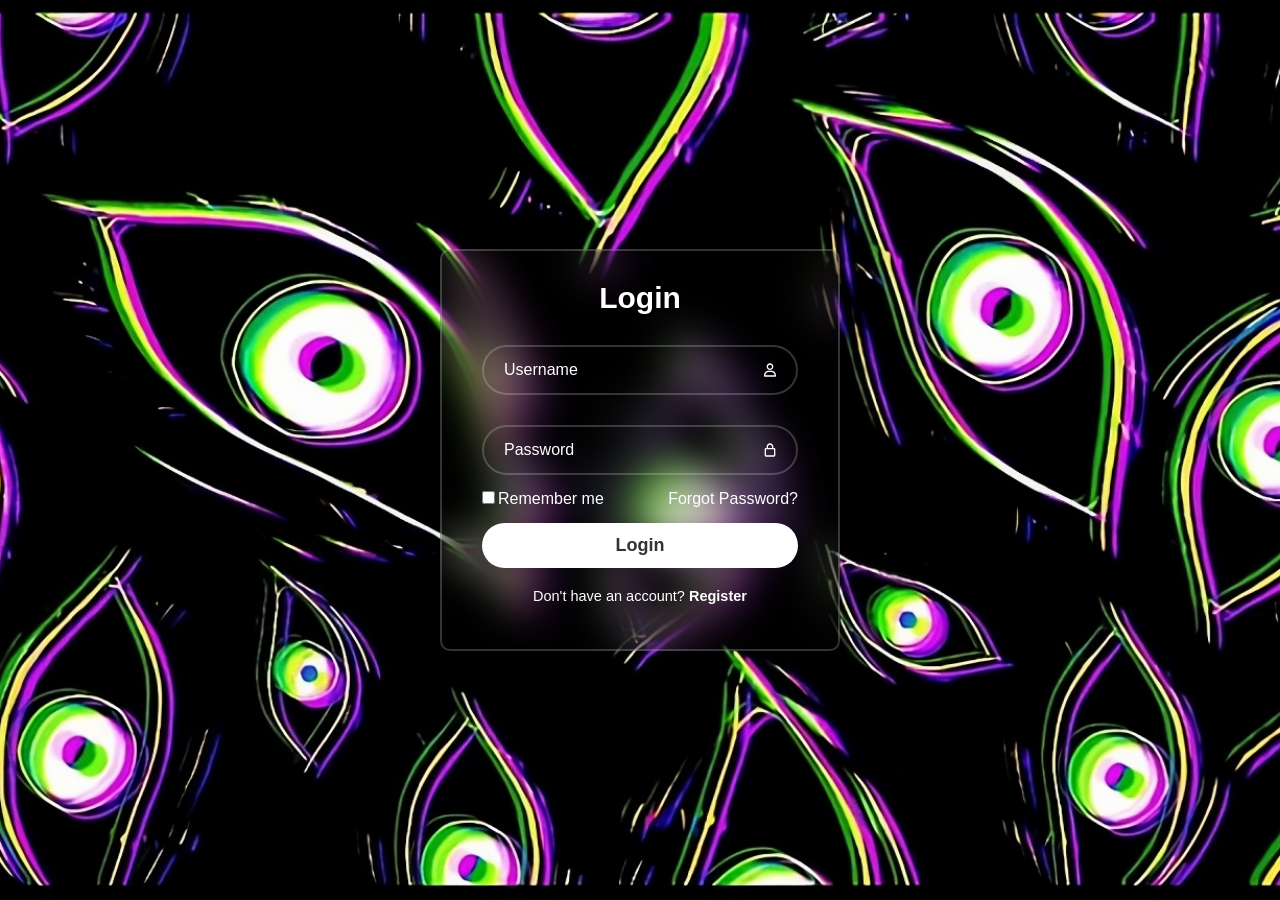
<file: index.html>
<!DOCTYPE html>
<html lang="en">

<head>
    <meta charset="UTF-8">
    <meta name="viewport" content="width=device-width, initial-scale=1.0">
    <title>Login YAW :3</title>
    <link rel="stylesheet" href="style.css">
</head>
<body>
        <div class="wrapper">
                <form action="">
                <h1>Login</h1>
                <div class="input-box">
                <input type="text" placeholder="Username" required><svg  xmlns="http://www.w3.org/2000/svg" width="16" height="16"  
                    fill="currentColor" viewBox="0 0 24 24" >
            <!--Boxicons v3.0.8 https://boxicons.com | License  https://docs.boxicons.com/free-->
                        <path d="M12 12c2.76 0 5-2.24 5-5s-2.24-5-5-5-5 2.24-5 5 2.24 5 5 5m0-8c1.65 0 3 1.35 3 3s-1.35 3-3 3-3-1.35-3-3 1.35-3 3-3M4 22h16c.55 0 1-.45 1-1v-1c0-3.86-3.14-7-7-7h-4c-3.86 0-7 3.14-7 7v1c0 .55.45 1 1 1m6-7h4c2.76 0 5 2.24 5 5H5c0-2.76 2.24-5 5-5"></path>
                     </svg>
                </div>              
                <div class="input-box">
                <input type="password"
                placeholder="Password" required> <svg  xmlns="http://www.w3.org/2000/svg" width="16" height="16"  
                fill="currentColor" viewBox="0 0 24 24" >
                <!--Boxicons v3.0.8 https://boxicons.com | License  https://docs.boxicons.com/free-->
                <path d="M6 22h12c1.1 0 2-.9 2-2v-9c0-1.1-.9-2-2-2h-1V7c0-2.76-2.24-5-5-5S7 4.24 7 7v2H6c-1.1 0-2 .9-2 2v9c0 1.1.9 2 2 2M9 7c0-1.65 1.35-3 3-3s3 1.35 3 3v2H9zm-3 4h12v9H6z"></path>
                </svg>
        </div>

        <div class="remember-forgot">
            <label><input type="checkbox">Remember me</label>
                <a href="https://youtu.be/T14DQkV0fEQ?si=c0v6q-5_WLW49MHX">Forgot Password?</a>
                </div>
                <button type="submit" class="btn">Login</button>
                <div class="login-register">
                <p>Don't have an account? <a href="https://youtu.be/BpmWTyKt3hk?si=OuAg768UyJqP4BV9">Register</a></p>
                </div>
                </form>
    </div>

    
</body>
</html>
</file>
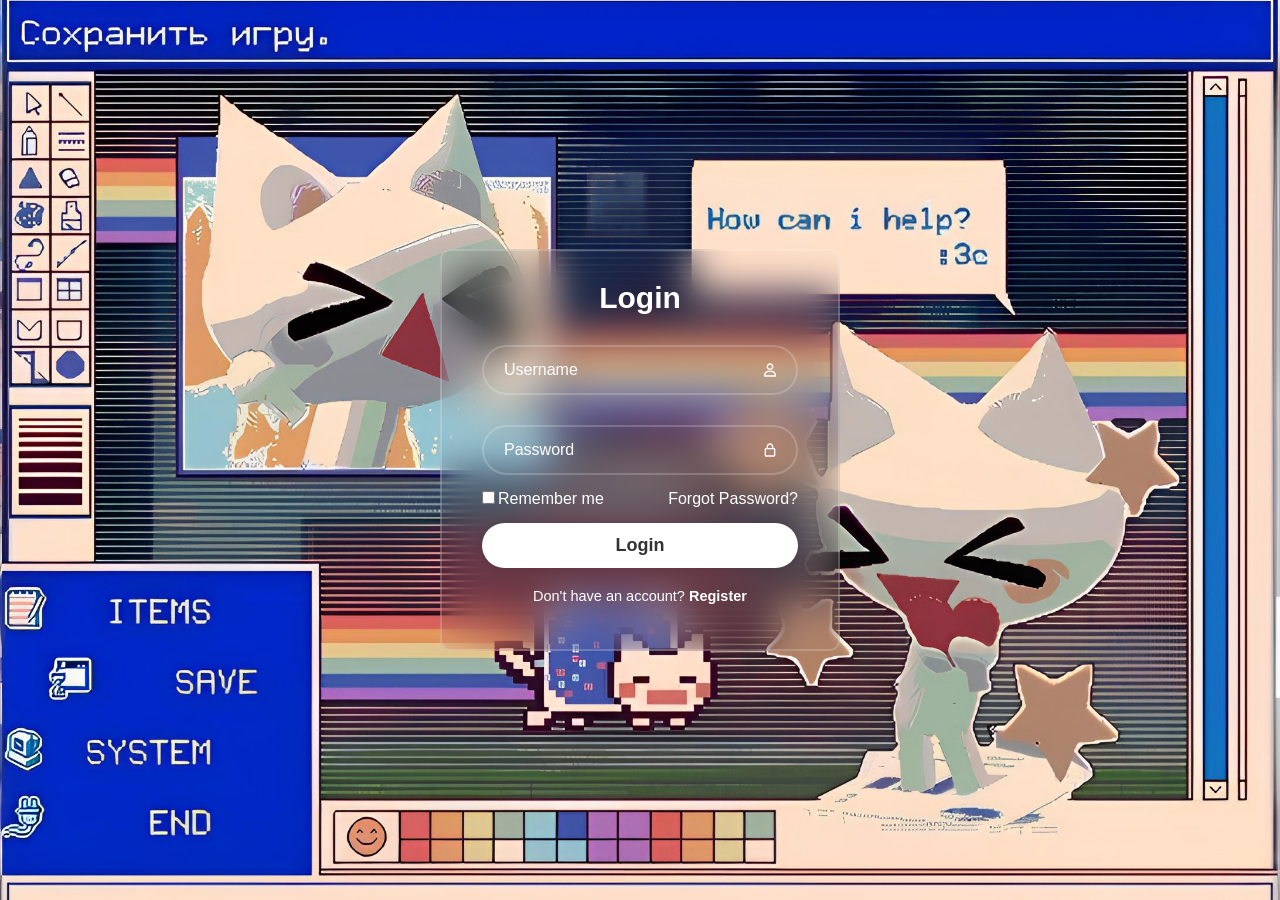
<file: Form.html>
<!DOCTYPE html>
<html lang="en">

<head>
    <meta charset="UTF-8">
    <meta name="viewport" content="width=device-width, initial-scale=1.0">
    <title>Login YAW :3</title>
    <link rel="stylesheet" href="Form.css">
</head>
<body>
        <div class="wrapper">
                <form action="">
                <h1>Login</h1>
                <div class="input-box">
                <input type="text" placeholder="Username" required><svg  xmlns="http://www.w3.org/2000/svg" width="16" height="16"  
                    fill="currentColor" viewBox="0 0 24 24" >
            <!--Boxicons v3.0.8 https://boxicons.com | License  https://docs.boxicons.com/free-->
                        <path d="M12 12c2.76 0 5-2.24 5-5s-2.24-5-5-5-5 2.24-5 5 2.24 5 5 5m0-8c1.65 0 3 1.35 3 3s-1.35 3-3 3-3-1.35-3-3 1.35-3 3-3M4 22h16c.55 0 1-.45 1-1v-1c0-3.86-3.14-7-7-7h-4c-3.86 0-7 3.14-7 7v1c0 .55.45 1 1 1m6-7h4c2.76 0 5 2.24 5 5H5c0-2.76 2.24-5 5-5"></path>
                     </svg>
                </div>              
                <div class="input-box">
                <input type="password"
                placeholder="Password" required> <svg  xmlns="http://www.w3.org/2000/svg" width="16" height="16"  
                fill="currentColor" viewBox="0 0 24 24" >
                <!--Boxicons v3.0.8 https://boxicons.com | License  https://docs.boxicons.com/free-->
                <path d="M6 22h12c1.1 0 2-.9 2-2v-9c0-1.1-.9-2-2-2h-1V7c0-2.76-2.24-5-5-5S7 4.24 7 7v2H6c-1.1 0-2 .9-2 2v9c0 1.1.9 2 2 2M9 7c0-1.65 1.35-3 3-3s3 1.35 3 3v2H9zm-3 4h12v9H6z"></path>
                </svg>
        </div>

        <div class="remember-forgot">
            <label><input type="checkbox">Remember me</label>
                <a href="patrick.jpg">Forgot Password?</a>
                </div>
                <button type="submit" class="btn">Login</button>
                <div class="login-register">
                <p>Don't have an account? <a href="https://youtu.be/BpmWTyKt3hk?si=OuAg768UyJqP4BV9">Register</a></p>
                </div>
                </form>
    </div>

    
</body>
</html>
</file>
<file: style.css>
* { 
    margin: 0; 
    padding: 0; 
    box-sizing: border-box; 
}

body { 
    display: flex; 
    justify-content: center;
    align-items: center;
    height: 100vh;  
    background: url(eye.jpeg) no-repeat center center/cover;
    background-size: cover;
    background-attachment: fixed;
    font-family: Arial, sans-serif;
}

.wrapper { 
    width: 400px; 
    background: transparent;
    border: 2px solid rgba(255, 255, 255, .2);
    backdrop-filter: blur(20px);
    color: white;
    border-radius: 10px;
    padding: 30px 40px;
}

.wrapper h1 { 
    text-align: center; 
    font-size: 30px;
}

.wrapper .input-box { 
    position: relative;
    width: 100%;
    height: 50px;
    margin: 30px 0;
}

.input-box input { 
    width: 100%;
    height: 100%;
    background: transparent;
    border: none;
    outline: none;
    border: 2px solid rgba(255, 255, 255, .2);
    border-radius: 40px;
    font-size: 16px;
    color: #fff;
    padding: 20px 45px 20px 20px;
}

.input-box input::placeholder { 
    color: #fff;
}

.input-box svg {
    position: absolute;
    right: 20px;
    top: 50%;
    transform: translateY(-50%);
    font-size: 20px;
}

.wrapper .remember-forgot { 
    display: flex; 
    justify-content: space-between; 
    font-size: 14.5x;
    margin: -15px 0 15px;  
}

.remember-forgot label input { 
    accent-color: #fff;
    margin-right: 3px; 
}

.remember-forgot a { 
    color: #fff; 
    text-decoration: none; 
}

.remember-forgot a:hover { 
    text-decoration: underline; 
}

.wrapper .btn { 
    width: 100%; 
    height: 45px; 
    background-color: #fff; 
    border: none; 
    outline: none; 
    border-radius: 40px; 
    font-size: 18px; 
    cursor: pointer; 
    box-shadow: 0 0 10px rgba(0, 0, 0, .1);
    color: #333;
    font-weight: 600;
}

.wrapper .login-register { 
    text-align: center;
    font-size: 14.5px; 
    margin: 20px 0 15px;
}   

.login-register p a { 
    color: #fff; 
    text-decoration: none; 
    font-weight: 600;
}

.login-register p a:hover { 
    text-decoration: underline; 
}
</file>
<file: Form.css>
* { 
    margin: 0; 
    padding: 0; 
    box-sizing: border-box; 
}

body { 
    display: flex; 
    justify-content: center;
    align-items: center;
    height: 100vh;  
    background: url(20.jpg) no-repeat center center/cover;
    background-size: cover;
    background-attachment: fixed;
    font-family: Arial, sans-serif;
}

.wrapper { 
    width: 400px; 
    background: transparent;
    border: 2px solid rgba(255, 255, 255, .2);
    backdrop-filter: blur(20px);
    color: white;
    border-radius: 10px;
    padding: 30px 40px;
}

.wrapper h1 { 
    text-align: center; 
    font-size: 30px;
}

.wrapper .input-box { 
    position: relative;
    width: 100%;
    height: 50px;
    margin: 30px 0;
}

.input-box input { 
    width: 100%;
    height: 100%;
    background: transparent;
    border: none;
    outline: none;
    border: 2px solid rgba(255, 255, 255, .2);
    border-radius: 40px;
    font-size: 16px;
    color: #fff;
    padding: 20px 45px 20px 20px;
}

.input-box input::placeholder { 
    color: #fff;
}

.input-box svg {
    position: absolute;
    right: 20px;
    top: 50%;
    transform: translateY(-50%);
    font-size: 20px;
}

.wrapper .remember-forgot { 
    display: flex; 
    justify-content: space-between; 
    font-size: 14.5x;
    margin: -15px 0 15px;  
}

.remember-forgot label input { 
    accent-color: #fff;
    margin-right: 3px; 
}

.remember-forgot a { 
    color: #fff; 
    text-decoration: none; 
}

.remember-forgot a:hover { 
    text-decoration: underline; 
}

.wrapper .btn { 
    width: 100%; 
    height: 45px; 
    background-color: #fff; 
    border: none; 
    outline: none; 
    border-radius: 40px; 
    font-size: 18px; 
    cursor: pointer; 
    box-shadow: 0 0 10px rgba(0, 0, 0, .1);
    color: #333;
    font-weight: 600;
}

.wrapper .login-register { 
    text-align: center;
    font-size: 14.5px; 
    margin: 20px 0 15px;
}   

.login-register p a { 
    color: #fff; 
    text-decoration: none; 
    font-weight: 600;
}

.login-register p a:hover { 
    text-decoration: underline; 
}
</file>
